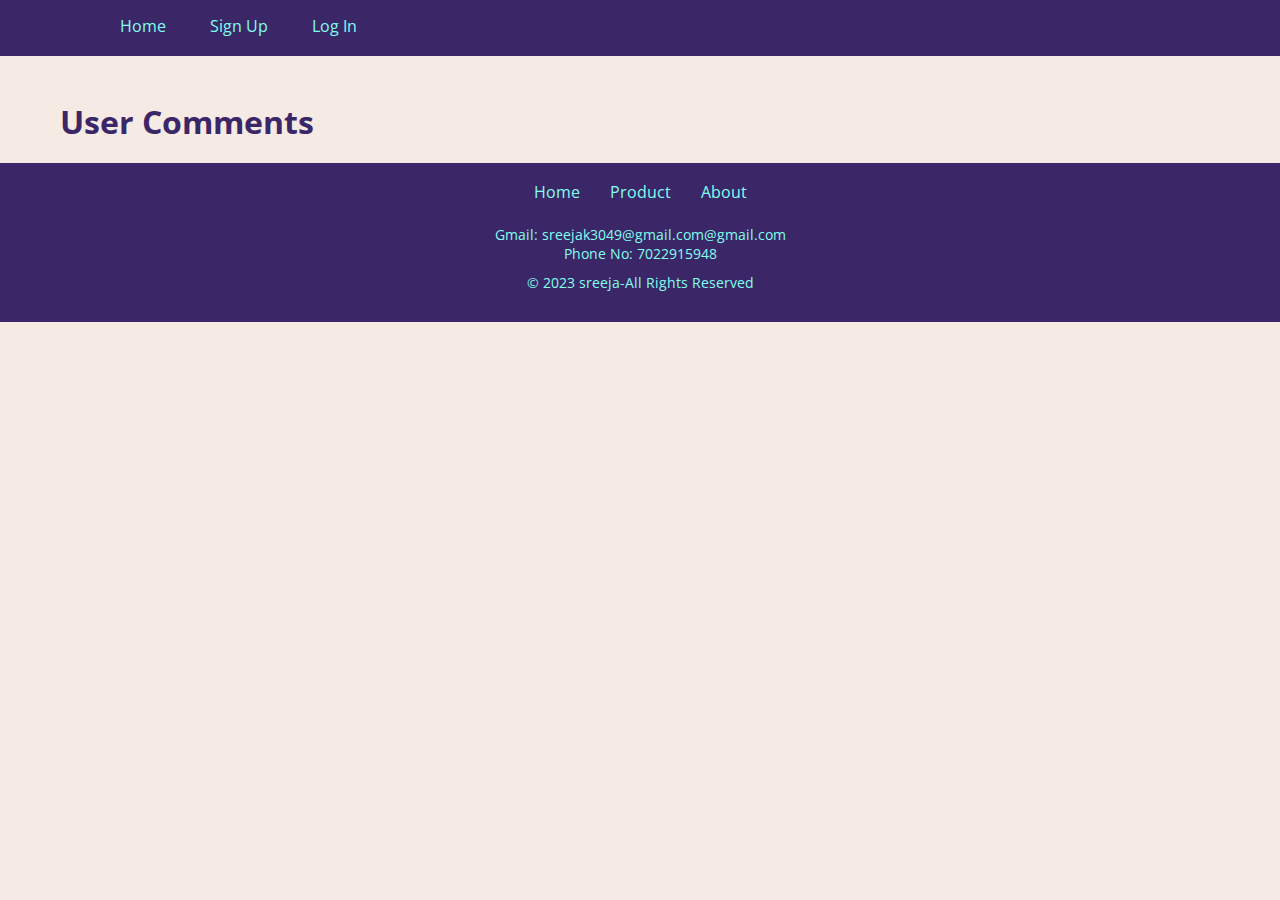
<file: index.html>
<!DOCTYPE html>
<html lang="en">
<head>
    <meta charset="UTF-8">
    <meta name="viewport" content="width=device-width, initial-scale=1.0">
    <link rel="stylesheet" href="home.css">
    <title>Home Page</title>
</head>
<body>
    <header>
        <ul>
            <li><a href="#">Home</a></li>
            <li><a href="signup.html">Sign Up</a></li>
            <li><a href="login.html">Log In</a></li>
        </ul>
    </header>

    <section>
        <div class="comment-boby" style="margin: 10px;">
            <h1 style="margin:100px 0px 20px 50px">User Comments</h1>
            <div class="comment-section"></div>
            

        </div>
    </section>
    

    <footer style="text-align:center">
        <ul style="margin: 10px 0;">
            <li style="padding:8px;"><a href="#">Home</a></li>
            <li style="padding:8px;"><a href="#">Product</a></li>
            <li style="padding:8px;"><a href="#">About</a></li>
        </ul>
        <p style="font-size: 14px;">Gmail: sreejak3049@gmail.com@gmail.com</p>
        <p style="font-size: 14px; margin-bottom: 10px ;">Phone No: 7022915948</p>
        <p style="font-size: 14px;padding-bottom: 30px;">&copy 2023 sreeja-All Rights Reserved</p>
    </footer>
</body>
<script src="home.js"></script>
</html>
</file>
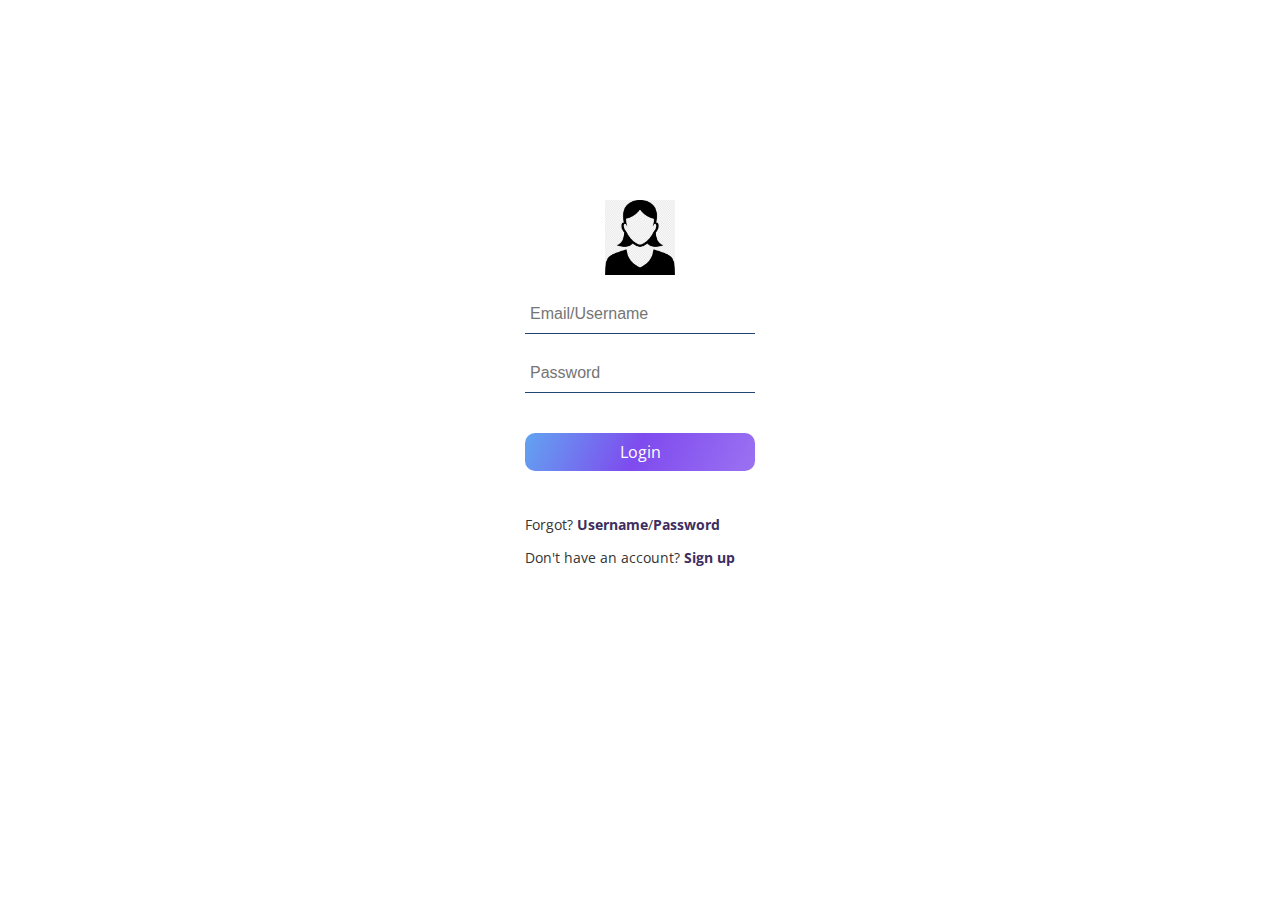
<file: login.html>
<!DOCTYPE html>
<html lang="en">
<head>
    <meta charset="UTF-8">
    <meta name="viewport" content="width=device-width, initial-scale=1.0">
    <link rel="stylesheet" href="login.css">
    <title>Sign in</title>
    
</head>
<body>
    <divc class="container">
        <section>
            
            <img src="girl.png" alt="girlphoto">
            <form id="login-form">
                <div class="input-group">
                    <input type="text" id="username" name="username" placeholder="Email/Username">
                    <div class="error"></div>
                </div>
                <div class="input-group">
                    <input type="password" id="password" name="password" placeholder="Password">
                    <div class="error"></div>
                </div>
                <center>
                    <button type="submit">Login</button>
                </center>
            </form>
            <div class="addition">
                <p>Forgot? <a href="#">Username</a>/<a href="#">Password</a></p>
                <p>Don't have an account? <a href="signup.html">Sign up</a></p>
            </div>
        </section>
    </div>
    <script src="login.js"></script>
</body>
</html>
</file>
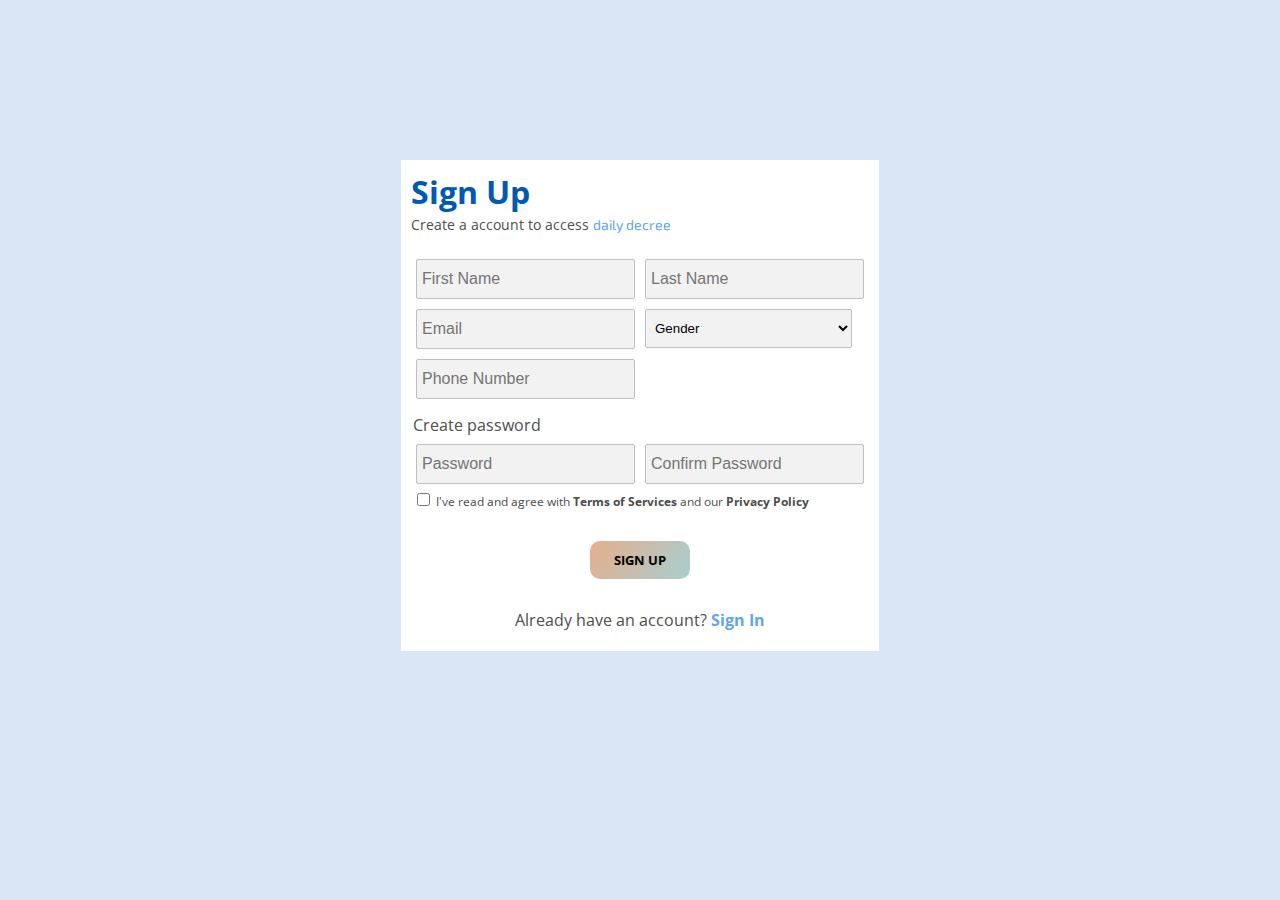
<file: signup.html>
<!DOCTYPE html>
<html lang="en">
<head>
    <meta charset="UTF-8">
    <meta name="viewport" content="width=device-width, initial-scale=1.0">
    <link rel="stylesheet" href="signup.css">
    <title>Sign up</title>
</head>
<body style="background-color: #d9e6f5 ;">
    <div class="container">
        <section>
            <div class="sign-container" style="font-family: 'Open Sans', sans-serif; color: #4d4d4d">
               <h1 style="margin-bottom: 2px; color: #0059b3">Sign Up</h1>
               <p style="margin-bottom:20px; font-size: 14px; color: #4d4d4d">Create a account to access <span style="font-family: 'Exo 2', sans-serif; color: rgb(98,164,241);">daily decree</span></p>
               <form action="" id='form'>
                    <div class="form-container">
                        <div class="input-group">
                            <input type="text" id="firstname" placeholder="First Name">
                            <div class="error"></div>
                        </div>
                        <div class="input-group">
                            <input type="text" id="lastname" name="lastname" placeholder="Last Name">
                            <div class="error"></div>
                        </div>
                        <div class="input-group">
                            <input type="text" id="email" name="email" placeholder="Email">
                            <div class="error"></div>
                        </div>
                        <div class="input-group">
                            <select id="gender" placeholder="Gender">
                                <option disabled selected value="">Gender</option>
                                <option value="male">Male</option>
                                <option value="female">Female</option>
                                <option value="others">Others</option>
                            </select>
                            <div class="error"></div>
                        </div>
                        <div class="input-group">
                            <input type="text" id="phone-number" name="phone-name" placeholder="Phone Number">
                            <div class="error"></div>
                        </div>
                        <div></div>
                        <p style="margin:10px 0px 3px 2px">Create password</p>
                        <div></div>
                        <div class="input-group">
                            <input type="password" id="password" name="password" placeholder="Password">
                            <div class="error"></div>
                        </div>
                        <div class="input-group">
                            <input type="password" id="cpassword" name="cpassword" placeholder="Confirm Password">
                            <div class="error"></div>
                        </div>
                        
                    </div>
                    <input style="margin: 3px 6px" type="checkbox"><span style="font-size: 12px;">I've read and agree with <b>Terms of Services</b> and our <b>Privacy Policy</b></span><br>
                    <center>
                        <button type="submit">SIGN UP</button>
                    </center>                
                </form>
                <center>
                    <p style="margin-bottom:10px">Already have an account? <a href="login.html">Sign In</a></p>
                </center>

            </div>
            
        </section>
    </div>
    <script src="signup.js"></script>
</body>
</html>
</file>
<file: home.css>
@import url('https://fonts.googleapis.com/css2?family=Exo+2:ital,wght@1,600&family=Open+Sans&family=Playpen+Sans&display=swap');

*{
    margin:0;
    padding:0;
}
body{
    background-color: #f5ebe4;
}

header, footer{
    background-color: #3B2667;
    color: #81FFEF;
    font-family: 'Open Sans', sans-serif
}
header{
    position: fixed;
    top: 0;
    width: 100%;
    z-index: 100;
}
h1{
    font-family: 'Open Sans', sans-serif;
    color:#3B2667
}

ul{
    margin-left: 100px;
}

ul, li{
    display: inline-block;
}

img{
    width:20px
}

.comment-section{
    top: 200px;
    margin:20px 50px
}

.comment-box{
    margin: 15px 0px;
    padding: 15px;
    border-radius: 10px;
    background-color: #a8cecf;
    font-family: 'Open Sans', sans-serif
}

.username, .email{
    font-weight: bold;
}

li{
    padding: 15px;
    margin: 0px 5px;
    border-bottom: 4px solid  #3B2667;
    /* border-buttom-radius: 5px; */
}

a {
    text-decoration: none;
    color: #81FFEF;
    
}

li:hover{
    border-color: #81FFEF;
}
</file>
<file: login.css>
@import url('https://fonts.googleapis.com/css2?family=Exo+2:ital,wght@1,600&family=Open+Sans&display=swap');

.container{
    height: 85vh;
    display: grid;
    place-items: center;
}

section h1{
    color: #4d12cb;
    font-family: 'Exo 2', sans-serif;
}

section{
    display: flex;
    flex-direction: column;
    align-items: center
}

section img{
    width: 70px
}

.input-group{
    margin: 20px 0px
}

.input-group input{
    border:none;
    border-bottom: 1px solid #1f4570;
    padding:10px 5px;
    width: 220px;
    font-size: 16px;
    background-color:white;
}

.input-group input:focus{
    background-color: white;
    outline:none
}

button{
    margin-top: 20px;
    padding:8px;
    width: 100%;
    border:none;
    color:white;
    font-size: 16px;
    font-family: 'Open Sans', sans-serif;
    border-radius: 10px;
    background: rgb(98,164,241);
    background: linear-gradient(114deg, rgba(98,164,241,1) 0%, rgba(127,75,238,1) 49%, rgba(155,114,242,1) 100%);
}

.addition{
    width: 100%;
    margin-top:30px;
    font-size: 14px;
    color:  #333333;
    font-family: 'Open Sans', sans-serif;
}

.error{
    color:red;
    font-size: 12px;
    margin:2px;
    font-family: 'Open Sans', sans-serif;


}

.addition a{
    text-decoration:none;
    color: rgb(61, 46, 94);
    font-weight: bold;
    
}

.input-group.error input{
    border-color: red
}

.input-group.success input{
    border-color: rgb(18, 115, 18)
}
</file>
<file: signup.css>
@import url('https://fonts.googleapis.com/css2?family=Exo+2:ital,wght@1,600&family=Open+Sans&display=swap');
*{
 margin: 0;
 padding:0;
}

.container{
    display: grid;
    place-items: center;
    height: 90vh;
}


section{
    background-color: white;
}

section .banner{
    display: flex;
    color:white;
    font-family: 'Exo 2', sans-serif;
    flex-direction: column;
    justify-content: center;
    padding: 10px;
    background: rgb(98,164,241);
    background: linear-gradient(121deg, rgba(98,164,241,1) 0%, rgba(127,75,238,1) 44%, rgba(155,114,242,1) 100%);
}

section .sign-container{
    padding:10px;
}

.form-container{
    display: grid;
    grid-template-columns: 1fr 1fr;
}

button{
    font-family: 'Open Sans', sans-serif;
    margin:30px;
    padding: 10px;
    border:none;
    border-radius: 10px;
    width: 100px;
    font-weight:bold;
    background: rgb(230,174,140);
    background: linear-gradient(121deg, rgba(230,174,140,1) 0%, rgba(168,206,207,1) 100%);
}


.input-group{
    margin:5px

}

.form-container input{
    font-size: 16px;
    padding: 10px 5px;
    background-color: #f2f2f2;
    border: 1px solid #bfbfbf;
    border-radius: 2px
}

.form-container input:focus{
    outline: 1px solid rgb(98,164,241);
    border: none;

}
select:focus{
    outline: 1px solid rgb(98,164,241);
    border: none;
}

select{
    padding: 10px 5px;
    background-color: #f2f2f2;
    border: 1px solid #bfbfbf;
    border-radius: 2px;
    width: 207px
}

.input-group .error{
        font-size: 12px;
        color: rgb(206, 67, 67);
}

a{
    text-decoration:none;
    color: rgb(98,164,241);
    font-weight: bold;
}

.input-group.success input {
    border-color: #0cc477
}

.input-group.success select {
    border-color: #0cc477
}

.input-group.error input{
    border-color: rgb(206, 67, 67)
}

.input-group.error select{
    border-color: rgb(206, 67, 67)
}
</file>
